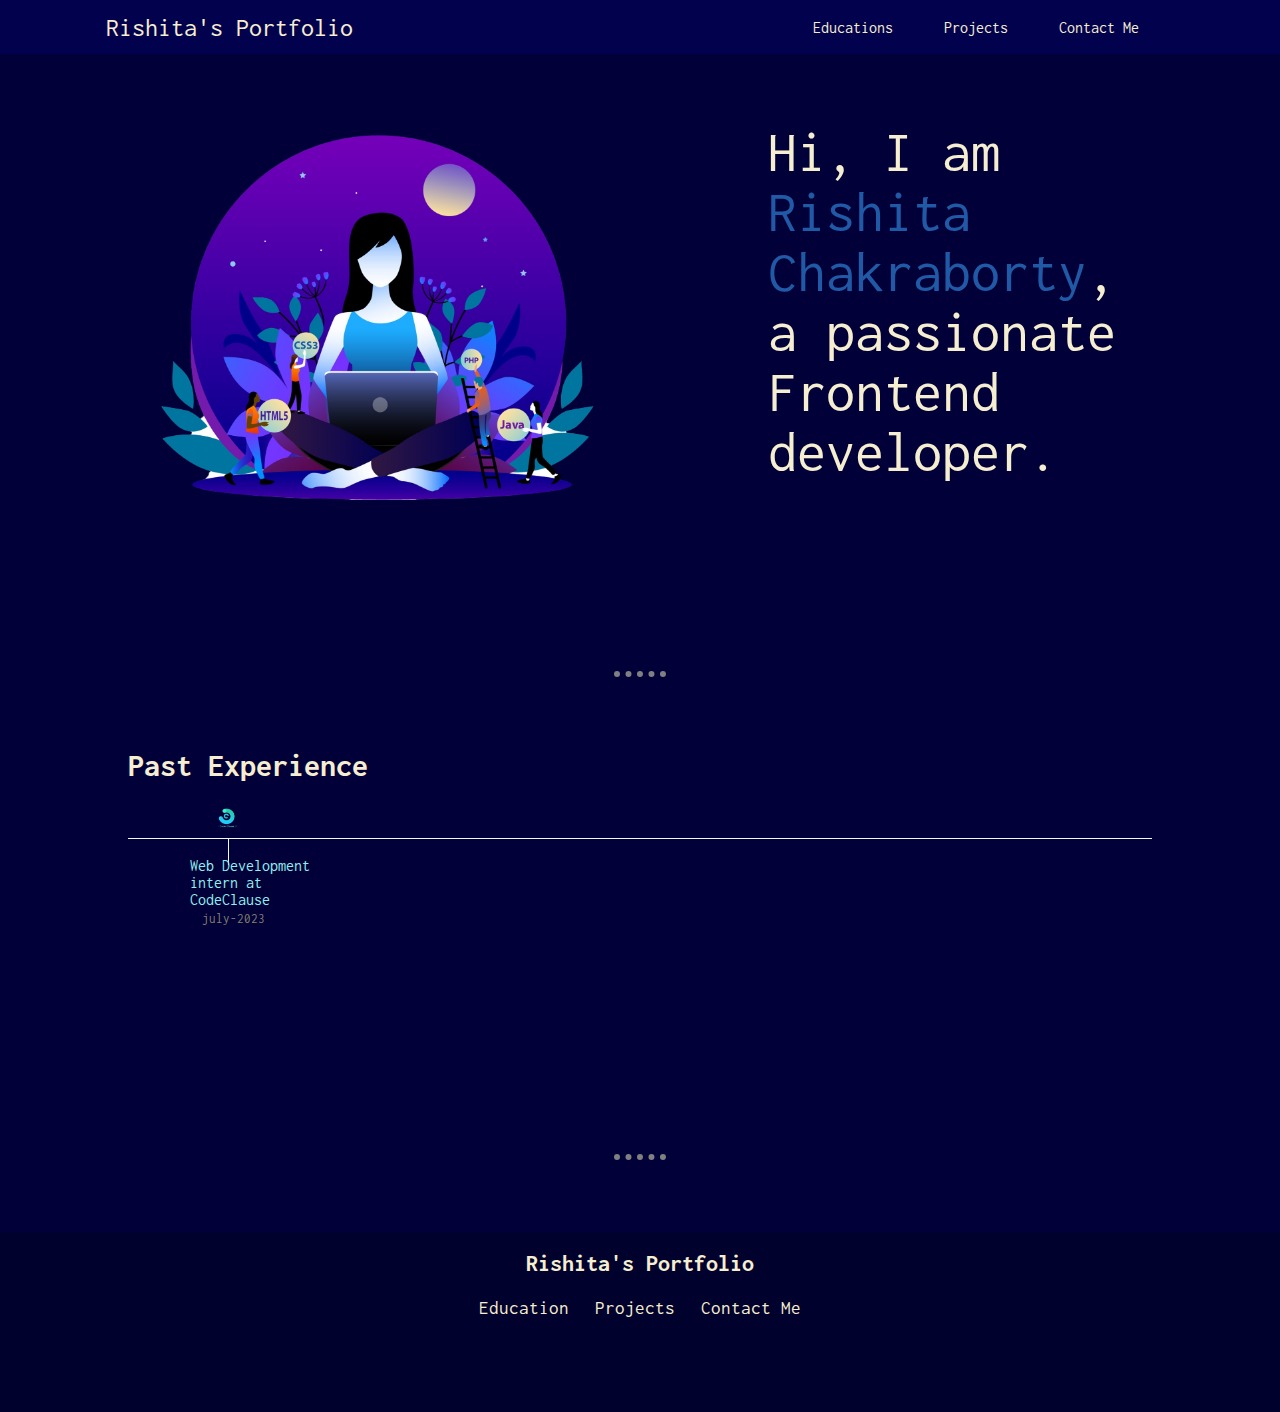
<file: index.html>
<!DOCTYPE html>
<html lang="en">
  <head>
    <meta charset="UTF-8" />
    <meta name="viewport" content="width=device-width, initial-scale=1.0" />
    <title>Rishita Chakraborty- portfolio</title>
    <link
      href="https://cdn.jsdelivr.net/npm/bootstrap@5.3.0/dist/css/bootstrap.min.css"
      rel="stylesheet"
      integrity="sha384-9ndCyUaIbzAi2FUVXJi0CjmCapSmO7SnpJef0486qhLnuZ2cdeRhO02iuK6FUUVM"
      crossorigin="anonymous"
    />
    <link rel="stylesheet" href="style.css" />
  </head>
  <body>
    <header>
      <nav>
        <div class="name_logo">Rishita's Portfolio</div>
        <div class="right"></div>
        <ul>
          <li><a href="education.html"> Educations</a></li>
          <li><a href="project.html">Projects</a></li>
          <li><a href="contactMe.html">Contact Me</a></li>
        </ul>
      </nav>
    </header>
    <main>
      <section class="sectionOne">
        <div class="sectionLeft"><img src="bg.png" alt="Background" /></div>
        <div class="sectionRight">
          Hi, I am <span class="name">Rishita Chakraborty</span>, a passionate
          <span class="typedText">Frontend developer</span>.
        </div>
      </section>
      <hr />
      <section class="sectionTwo">
        <h1>Past Experience</h1>
        <div class="lineHorizontal">
          <div class="linesVertical">
            <img src="imgTop.png" alt="icon" class="imgTop" />
            <div class="titleVertical">
              Web Development intern at CodeClause
            </div>
            <div class="descVertical"> july-2023 </div>
          </div>
        </div>
      </section>
    </main>
    <hr />
    <footer>
      <div class="footerClass">
        <div class="firstFooter">
          <h2>Rishita's Portfolio</h2>
        </div>
        <div class="secondFooter">
          <ul>
            <li><a href="education.html">Education</a></li>
            <li><a href="project.html">Projects</a></li>
            <li><a href="contactMe.html">Contact Me</a></li>
          </ul>
        </div>
      </div>
    </footer>
    <script
      src="https://cdn.jsdelivr.net/npm/@popperjs/core@2.11.8/dist/umd/popper.min.js"
      integrity="sha384-I7E8VVD/ismYTF4hNIPjVp/Zjvgyol6VFvRkX/vR+Vc4jQkC+hVqc2pM8ODewa9r"
      crossorigin="anonymous"
    ></script>
    <script
      src="https://cdn.jsdelivr.net/npm/bootstrap@5.3.0/dist/js/bootstrap.min.js"
      integrity="sha384-fbbOQedDUMZZ5KreZpsbe1LCZPVmfTnH7ois6mU1QK+m14rQ1l2bGBq41eYeM/fS"
      crossorigin="anonymous"
    ></script>
    <script
      src="https://cdn.jsdelivr.net/npm/bootstrap@5.3.0/dist/js/bootstrap.bundle.min.js"
      integrity="sha384-geWF76RCwLtnZ8qwWowPQNguL3RmwHVBC9FhGdlKrxdiJJigb/j/68SIy3Te4Bkz"
      crossorigin="anonymous"
    ></script>
  </body>
</html>
</file>
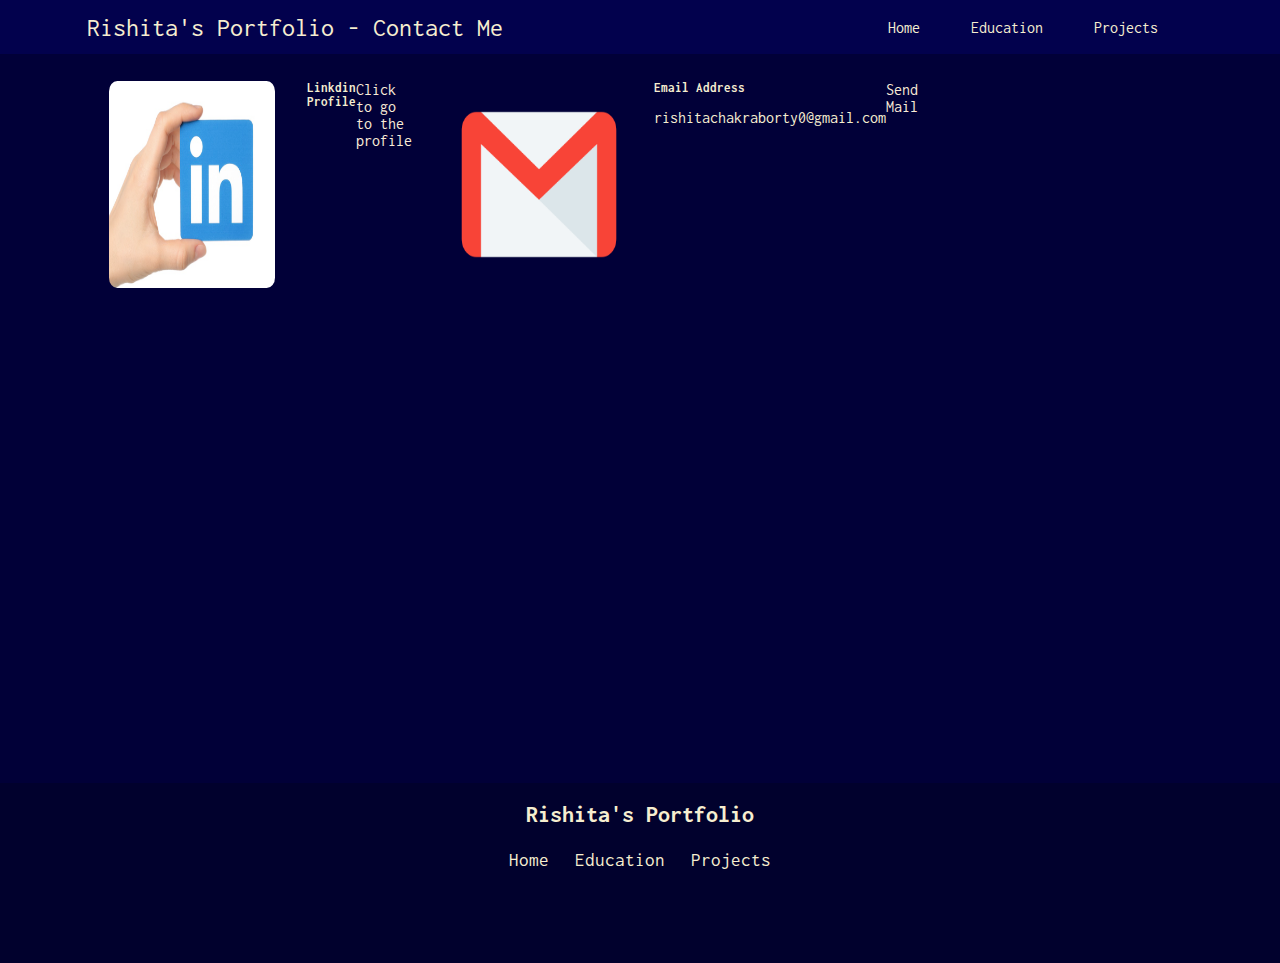
<file: contactMe.html>
<!DOCTYPE html>
<html lang="en">
  <head>
    <meta charset="UTF-8" />
    <meta name="viewport" content="width=device-width, initial-scale=1.0" />
    <title>Rishita Chakraborty- portfolio</title>
    <link
      href="https://cdn.jsdelivr.net/npm/bootstrap@5.3.0/dist/css/bootstrap.min.css"
      rel="stylesheet"
      integrity="sha384-9ndCyUaIbzAi2FUVXJi0CjmCapSmO7SnpJef0486qhLnuZ2cdeRhO02iuK6FUUVM"
      crossorigin="anonymous"
    />

    <link rel="stylesheet" href="style.css" />
  </head>
  <body>
    <header>
      <nav>
        <div class="name_logo">Rishita's Portfolio - Contact Me</div>
        <div class="right"></div>
        <ul>
          <li><a href="index.html"> Home</a></li>
          <li><a href="education.html">Education</a></li>
          <li><a href="project.html">Projects</a></li>
        </ul>
      </nav>
    </header>
    <main>
      <section class="section">
        <div class="card" style="width: 18rem">
          <img src="linkdinLogo.jpg" class="card-img-top" alt="logo image" />
          <div class="card-body">
            <h5 class="card-title">Linkdin Profile</h5>
          </div>
          <div class="card-body">
            <a
              href="https://in.linkedin.com/in/rishitachakraborty-b1a610215?trk=profile-badge"
              class="card-link"
              >Click to go to the profile</a
            >
          </div>
        </div>

        <div class="card" style="width: 18rem">
          <img src="mailLogo.png" class="card-img-top" alt="logo image" />
          <div class="card-body">
            <h5 class="card-title">Email Address</h5>
            <p class="card-text">rishitachakraborty0@gmail.com</p>
          </div>
          <div class="card-body">
            <a
              target="_blank"
              href="mailto:rishitachakraborty0@gmail.com"
              class="card-link"
              >Send Mail</a
            >
          </div>
        </div>
      </section>
    </main>
    <footer>
      <div class="footerClass">
        <div class="firstFooter">
          <h2>Rishita's Portfolio</h2>
        </div>
        <div class="secondFooter">
          <ul>
            <li><a href="index.html">Home</a></li>
            <li><a href="education.html">Education</a></li>
            <li><a href="project.html">Projects</a></li>
          </ul>
        </div>
      </div>
    </footer>
    <script
      src="https://cdn.jsdelivr.net/npm/@popperjs/core@2.11.8/dist/umd/popper.min.js"
      integrity="sha384-I7E8VVD/ismYTF4hNIPjVp/Zjvgyol6VFvRkX/vR+Vc4jQkC+hVqc2pM8ODewa9r"
      crossorigin="anonymous"
    ></script>
    <script
      src="https://cdn.jsdelivr.net/npm/bootstrap@5.3.0/dist/js/bootstrap.min.js"
      integrity="sha384-fbbOQedDUMZZ5KreZpsbe1LCZPVmfTnH7ois6mU1QK+m14rQ1l2bGBq41eYeM/fS"
      crossorigin="anonymous"
    ></script>
    <script
      src="https://cdn.jsdelivr.net/npm/bootstrap@5.3.0/dist/js/bootstrap.bundle.min.js"
      integrity="sha384-geWF76RCwLtnZ8qwWowPQNguL3RmwHVBC9FhGdlKrxdiJJigb/j/68SIy3Te4Bkz"
      crossorigin="anonymous"
    ></script>
    <script
      src="https://platform.linkedin.com/badges/js/profile.js"
      async
      defer
      type="text/javascript"
    ></script>
  </body>
</html>
</file>
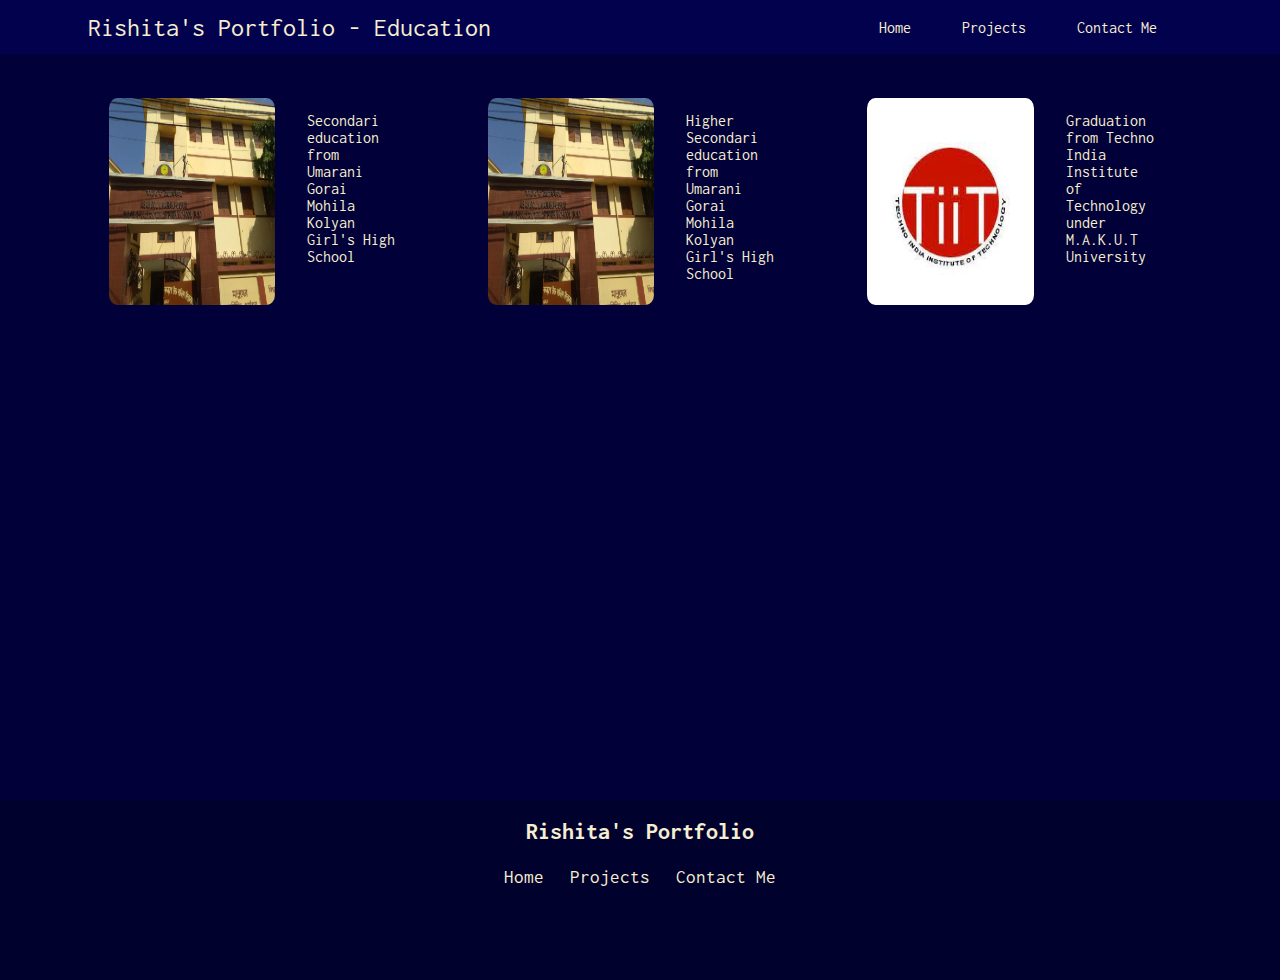
<file: education.html>
<!DOCTYPE html>
<html lang="en">
  <head>
    <meta charset="UTF-8" />
    <meta name="viewport" content="width=device-width, initial-scale=1.0" />
    <title>Rishita Chakraborty- portfolio</title>
    <link
      href="https://cdn.jsdelivr.net/npm/bootstrap@5.3.0/dist/css/bootstrap.min.css"
      rel="stylesheet"
      integrity="sha384-9ndCyUaIbzAi2FUVXJi0CjmCapSmO7SnpJef0486qhLnuZ2cdeRhO02iuK6FUUVM"
      crossorigin="anonymous"
    />

    <link rel="stylesheet" href="style.css" />
  </head>
  <body>
    <header>
      <nav>
        <div class="name_logo">Rishita's Portfolio - Education</div>
        <div class="right"></div>
        <ul>
          <li><a href="index.html"> Home</a></li>
          <li><a href="project.html">Projects</a></li>
          <li><a href="contactMe.html">Contact Me</a></li>
        </ul>
      </nav>
    </header>
<br>
    <main>
      <section class="section">
        <div class="card text-center mb-3">
          <img src="school.jpg" class="card-img-top" alt="..." />
          <div class="card-body">
            <p class="card-text">
              Secondari education from Umarani Gorai Mohila Kolyan Girl's High
              School
            </p>
          </div>
        </div>

        <div class="card text-center mb-3">
          <img src="school.jpg" class="card-img-top" alt="..." />
          <div class="card-body">
            <p class="card-text">
              Higher Secondari education from Umarani Gorai Mohila Kolyan Girl's
              High School
            </p>
          </div>
        </div>

        <div class="card text-center mb-3">
          <img src="college.jpeg" class="card-img-top" alt="..." />
          <div class="card-body">
            <p class="card-text">
              Graduation from Techno India Institute of Technology under
              M.A.K.U.T University
            </p>
          </div>
        </div>
      </section>
    </main>
    <footer>
      <div class="footerClass">
        <div class="firstFooter">
          <h2>Rishita's Portfolio</h2>
        </div>
        <div class="secondFooter">
          <ul>
            <li><a href="index.html">Home</a></li>
            <li><a href="project.html">Projects</a></li>
            <li><a href="contactMe.html">Contact Me</a></li>
          </ul>
        </div>
      </div>
    </footer>
    <script
      src="https://cdn.jsdelivr.net/npm/@popperjs/core@2.11.8/dist/umd/popper.min.js"
      integrity="sha384-I7E8VVD/ismYTF4hNIPjVp/Zjvgyol6VFvRkX/vR+Vc4jQkC+hVqc2pM8ODewa9r"
      crossorigin="anonymous"
    ></script>
    <script
      src="https://cdn.jsdelivr.net/npm/bootstrap@5.3.0/dist/js/bootstrap.min.js"
      integrity="sha384-fbbOQedDUMZZ5KreZpsbe1LCZPVmfTnH7ois6mU1QK+m14rQ1l2bGBq41eYeM/fS"
      crossorigin="anonymous"
    ></script>
    <script
      src="https://cdn.jsdelivr.net/npm/bootstrap@5.3.0/dist/js/bootstrap.bundle.min.js"
      integrity="sha384-geWF76RCwLtnZ8qwWowPQNguL3RmwHVBC9FhGdlKrxdiJJigb/j/68SIy3Te4Bkz"
      crossorigin="anonymous"
    ></script>
  </body>
</html>
</file>
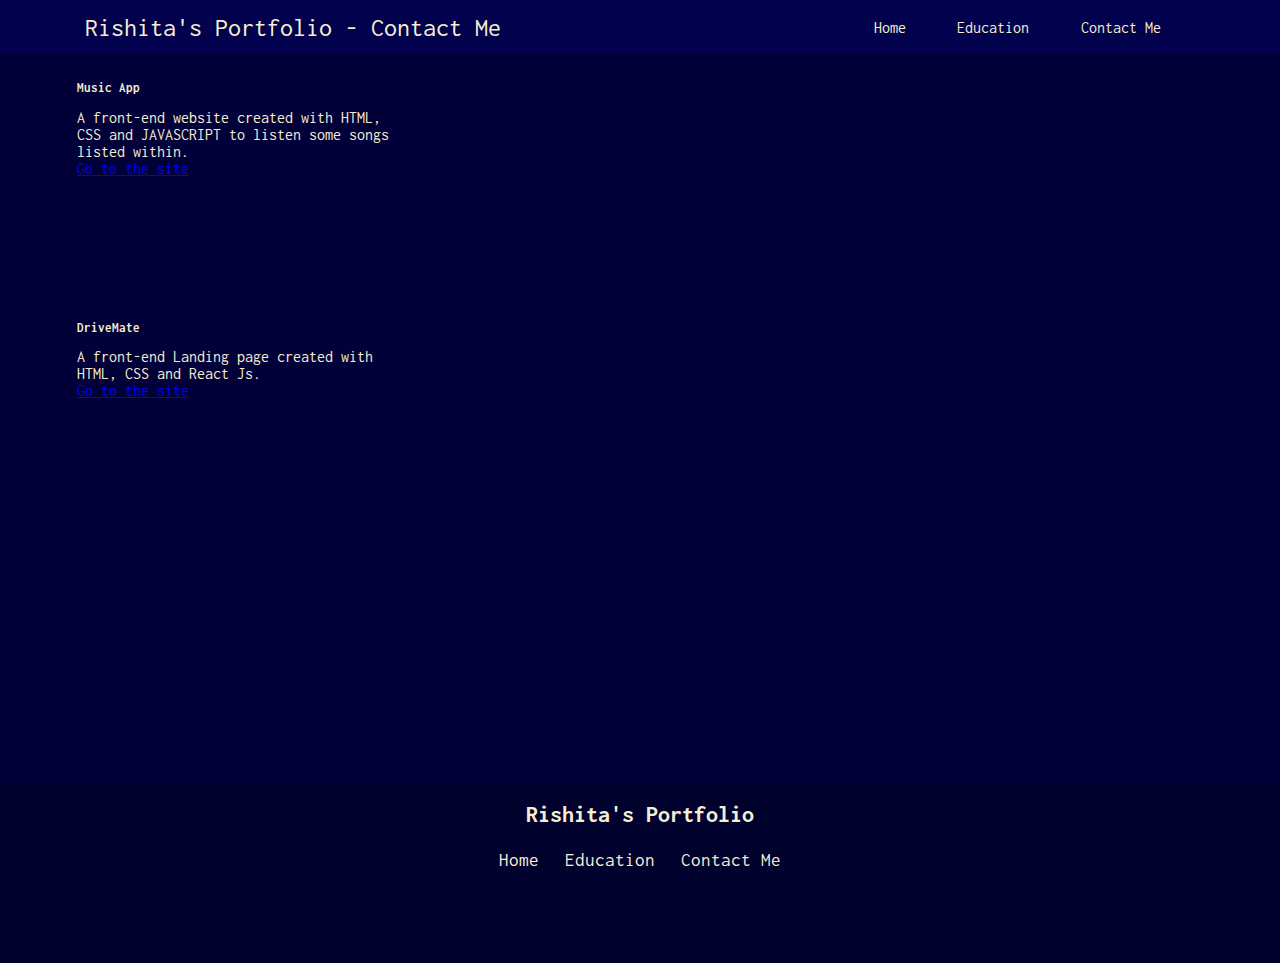
<file: project.html>
<!DOCTYPE html>
<html lang="en">
  <head>
    <meta charset="UTF-8" />
    <meta name="viewport" content="width=device-width, initial-scale=1.0" />
    <title>Rishita Chakraborty- portfolio</title>
    <link
      href="https://cdn.jsdelivr.net/npm/bootstrap@5.3.0/dist/css/bootstrap.min.css"
      rel="stylesheet"
      integrity="sha384-9ndCyUaIbzAi2FUVXJi0CjmCapSmO7SnpJef0486qhLnuZ2cdeRhO02iuK6FUUVM"
      crossorigin="anonymous"
    />

    <link rel="stylesheet" href="style.css" />
  </head>
  <body>
    <header>
      <nav>
        <div class="name_logo">Rishita's Portfolio - Contact Me</div>
        <div class="right"></div>
        <ul>
          <li><a href="index.html"> Home</a></li>
          <li><a href="education.html">Education</a></li>
          <li><a href="contactMe.html">Contact Me</a></li>
        </ul>
      </nav>
    </header>
    <main>
      <section class="section">
        <div class="row">
          <div class="col-sm-6 mb-3 mb-sm-0">
            <div class="card">
              <div class="card-body">
                <h5 class="card-title">Music App</h5>
                <p class="card-text"
                  >A front-end website created with HTML, CSS and JAVASCRIPT to
                  listen some songs listed within.
                </p>
                <a
                  href="https://rishitac.github.io/MusicPlayer/"
                  class="btn btn-primary"
                  >Go to the site</a
                >
              </div>
            </div>
          </div>
          <div class="col-sm-6">
            <div class="card">
              <div class="card-body">
                <h5 class="card-title">DriveMate</h5>
                <p class="card-text"
                  >A front-end Landing page created with HTML, CSS and React Js.
                </p>
                <a
                  href="https://rishitac.github.io/CodeClause_landing_page/"
                  class="btn btn-primary"
                  >Go to the site</a
                >
              </div>
            </div>
          </div>
        </div>
      </section>
    </main>
    <footer>
      <div class="footerClass">
        <div class="firstFooter">
          <h2>Rishita's Portfolio</h2>
        </div>
        <div class="secondFooter">
          <ul>
            <li><a href="index.html">Home</a></li>
            <li><a href="education.html">Education</a></li>
            <li><a href="contactMe.html">Contact Me</a></li>
          </ul>
        </div>
      </div>
    </footer>
    <script
      src="https://cdn.jsdelivr.net/npm/@popperjs/core@2.11.8/dist/umd/popper.min.js"
      integrity="sha384-I7E8VVD/ismYTF4hNIPjVp/Zjvgyol6VFvRkX/vR+Vc4jQkC+hVqc2pM8ODewa9r"
      crossorigin="anonymous"
    ></script>
    <script
      src="https://cdn.jsdelivr.net/npm/bootstrap@5.3.0/dist/js/bootstrap.min.js"
      integrity="sha384-fbbOQedDUMZZ5KreZpsbe1LCZPVmfTnH7ois6mU1QK+m14rQ1l2bGBq41eYeM/fS"
      crossorigin="anonymous"
    ></script>
    <script
      src="https://cdn.jsdelivr.net/npm/bootstrap@5.3.0/dist/js/bootstrap.bundle.min.js"
      integrity="sha384-geWF76RCwLtnZ8qwWowPQNguL3RmwHVBC9FhGdlKrxdiJJigb/j/68SIy3Te4Bkz"
      crossorigin="anonymous"
    ></script>
  </body>
</html>
</file>
<file: style.css>
@import url("https://fonts.googleapis.com/css2?family=Inconsolata:wght@600&family=Lora&family=Montez&family=Sacramento&display=swap");
* {
  padding: 0;
  margin: 0;
}

body {
  background-color: #010038;
  font-family: "Inconsolata", monospace;
  color: rgb(246, 238, 208);
  overflow: auto;
}

nav {
  display: flex;
  justify-content: space-around;
  align-items: center;
  height: 6vh;
  width: 100%;
  background-color: #02014d;
  position: fixed;
}

nav ul {
  display: flex;
  align-items: center;
  margin: 1vh;
}

nav ul li {
  list-style: none;
  margin-left: 2vw;
  margin-right: 2vw;
}

nav ul li a {
  text-decoration: none;
  color: rgb(246, 238, 208);
}

nav ul li a:hover {
  color: rgb(202, 202, 255);
}
.name_logo {
  font-size: 1.6em;
}

.sectionOne {
  display: flex;
  justify-content: space-around;
  align-items: center;
  margin-bottom: 15vh;
}

.sectionOne div {
  width: 30%;
}
.sectionLeft img {
  width: 130%;
  margin-top: 15vh;
}

.sectionRight {
  font-size: 3.6rem;
  font-family: "Inconsolata", monospace;
  margin-top: 7.5vh;
}

.name {
  color: #205aa6;
}

.sectionTwo {
  margin: auto;
  max-width: 80vw;
  height: 45vh;
}

hr {
  width: 4vw;
  border-style: dotted none none none;
  border-width: 0.5vw;
  margin: auto;
  margin-bottom: 8vh;
}

.sectionTwo h1 {
  font-size: 2rem;
}

.sectionTwo .lineHorizontal {
  background: aliceblue;
  width: 80vw;
  height: 1.5px;
  margin: 56px 0;
  display: flex;
}

.sectionTwo .linesVertical {
  height: 3vh;
  width: 0.01vw;
  background-color: aliceblue;
  margin: 0 100px;
}

.imgTop {
  width: 2vw;
  position: relative;
  top: -32px;
  left: -14px;
}

.titleVertical {
  position: relative;
  top: -1vh;
  left: -3vw;
  width: 10vw;
  color: rgb(143, 239, 239);
}

.descVertical {
  position: relative;
  top: -0.6vh;
  left: -2vw;
  width: 18vw;
  color: rgb(129, 129, 113);
  font-size: 80%;
}

footer {
  background-color: #01012d;
  height: 15vh;
}

.firstFooter {
  display: flex;
  padding: 2vh 4vw;
  justify-content: center;
}

.secondFooter ul {
  list-style: none;
  display: flex;
  justify-content: center;
}

.secondFooter ul li {
  padding: 0.5vh 1vw;
  font-size: 1.2rem;
}

.secondFooter ul li a {
  text-decoration: none;
  color: rgb(246, 238, 208);
}
.thirdFooter {
  display: flex;
  justify-content: center;
  padding: 2vh;
  font-size: larger;
}

.section {
  padding: 1vh 4vw;
  height: 85vh;
}
.card {
  margin: 8vh 2vw;
  width: 25vw;
  display: inline-flex;
  background-color: #010038;
}

.card img {
  height: 23vh;
  width: 13vw;
  border-radius: 5%;
  margin: 0 2.5vw;
}

.card-text {
  margin-top: 1.5vh;
  color: rgb(246, 238, 208);
}
.card-title {
  color: rgb(246, 238, 208);
}
.card-link {
  text-decoration: none;
  color: antiquewhite;
}

@media screen and (max-width: 1440px) {
  footer {
    height: 20vh;
  }
  nav {
    z-index: 1;
  }
}

@media screen and (max-width: 786px) {
  .sectionRight {
    font-size: 300%;
  }
}

@media (orientation: portrait) {
  footer {
    width: 128vw;
  }
  nav {
    height: 10vh;
  }
  .sectionRight {
    margin-top: 15vh;
    font-size: 200%;
  }

  hr {
    width: 0;
  }
  .secondFooter ul li {
    padding: 1vh;
  }
  .name_logo {
    font-size: 120%;
  }

  .section {
    height: 100%;
    width: 100vw;
  }
  .card {
    width: 40vw;
    flex-flow: column;
  }
  .card img {
    margin: auto;
  }
}
</file>
